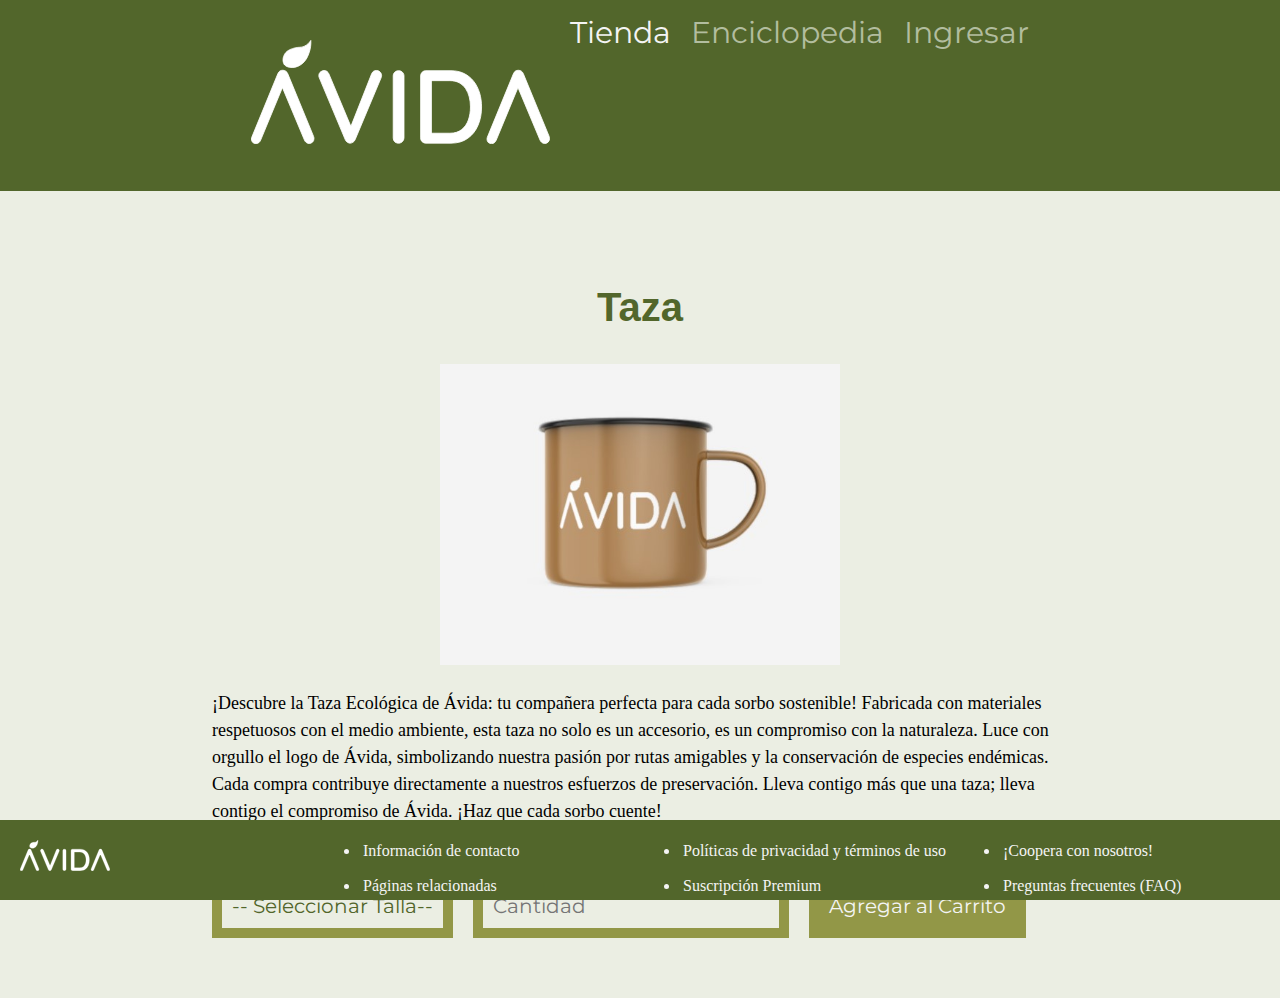
<file: Carrito-compra.html>
<!DOCTYPE html>
<html lang="en">
  <head>
    <meta charset="UTF-8" />
    <meta name="viewport" content="width=device-width, initial-scale=1.0" />
    <link rel="stylesheet" href="Normalize.css" />
    <link rel="stylesheet" href="stylesheet-tienda.css" />
    <link rel="preconnect" href="https://fonts.googleapis.com" />
    <link rel="preconnect" href="https://fonts.gstatic.com" crossorigin />
    <link
      href="https://fonts.googleapis.com/css2?family=Montserrat:wght@300;400;500;600;700&display=swap"
      rel="stylesheet"
    />

    <title>Producto</title>
  </head>
  <body>
    <!-- HEADER -->
    <header>
      <nav class="navegacion">
        <a href="Index.html">
          <img
            src="Fotos y videos/logo.svg"
            alt="logotipo"
            class="header__logo"
          />
        </a>
        <a href="#" class="navegacion__enlace navegacion__enlace--activo"
          >Tienda</a
        >
        <a href="#" class="navegacion__enlace">Enciclopedia</a>
        <a href="#" class="navegacion__enlace">Ingresar</a>
      </nav>
    </header>

    <!-- MAIN -->
    <main>
      <div class="contenedor-principal">
        <h1 class="contenedor__texto">Taza</h1>
        <div class="contenedor__imagen-texto-botones">
          <div class="contenedor__taza">
            <img
              src="Mockups/Screenshot_9.jpg"
              alt="Imagen del producto"
              class="taza__imagen"
            />
          </div>
          <div class="taza__contenido">
            <p>
              ¡Descubre la Taza Ecológica de Ávida: tu compañera perfecta para
              cada sorbo sostenible! Fabricada con materiales respetuosos con el
              medio ambiente, esta taza no solo es un accesorio, es un
              compromiso con la naturaleza. Luce con orgullo el logo de Ávida,
              simbolizando nuestra pasión por rutas amigables y la conservación
              de especies endémicas. Cada compra contribuye directamente a
              nuestros esfuerzos de preservación. Lleva contigo más que una
              taza; lleva contigo el compromiso de Ávida. ¡Haz que cada sorbo
              cuente!
            </p>
          </div>
        </div>
        <form class="formulario">
          <select class="formulario__campo">
            <option disabled selected>-- Seleccionar Talla--</option>
            <option>XS</option>
            <option>S</option>
            <option>M</option>
            <option>L</option>
            <option>XL</option>
          </select>
          <input
            type="number"
            placeholder="Cantidad"
            min="1"
            class="formulario__campo"
          />
          <input
            type="submit"
            value="Agregar al Carrito"
            class="formulario__submit"
          />
        </form>
      </div>
    </main>

    <!-- FOOTER -->
    <footer class="mi-footer">
      <div class="footer-columna">
        <img
          src="Fotos y videos/logo.svg"
          alt="Descripción del SVG"
          class="avida-logo"
        />
      </div>
      <div class="footer-columna">
        <ul>
          <li>Información de contacto</li>
          <li>Páginas relacionadas</li>
        </ul>
      </div>
      <div class="footer-columna">
        <ul>
          <li>Políticas de privacidad y términos de uso</li>
          <li>Suscripción Premium</li>
        </ul>
      </div>
      <div class="footer-columna">
        <ul>
          <li>¡Coopera con nosotros!</li>
          <li>Preguntas frecuentes (FAQ)</li>
        </ul>
      </div>
    </footer>
  </body>
</html>
</file>
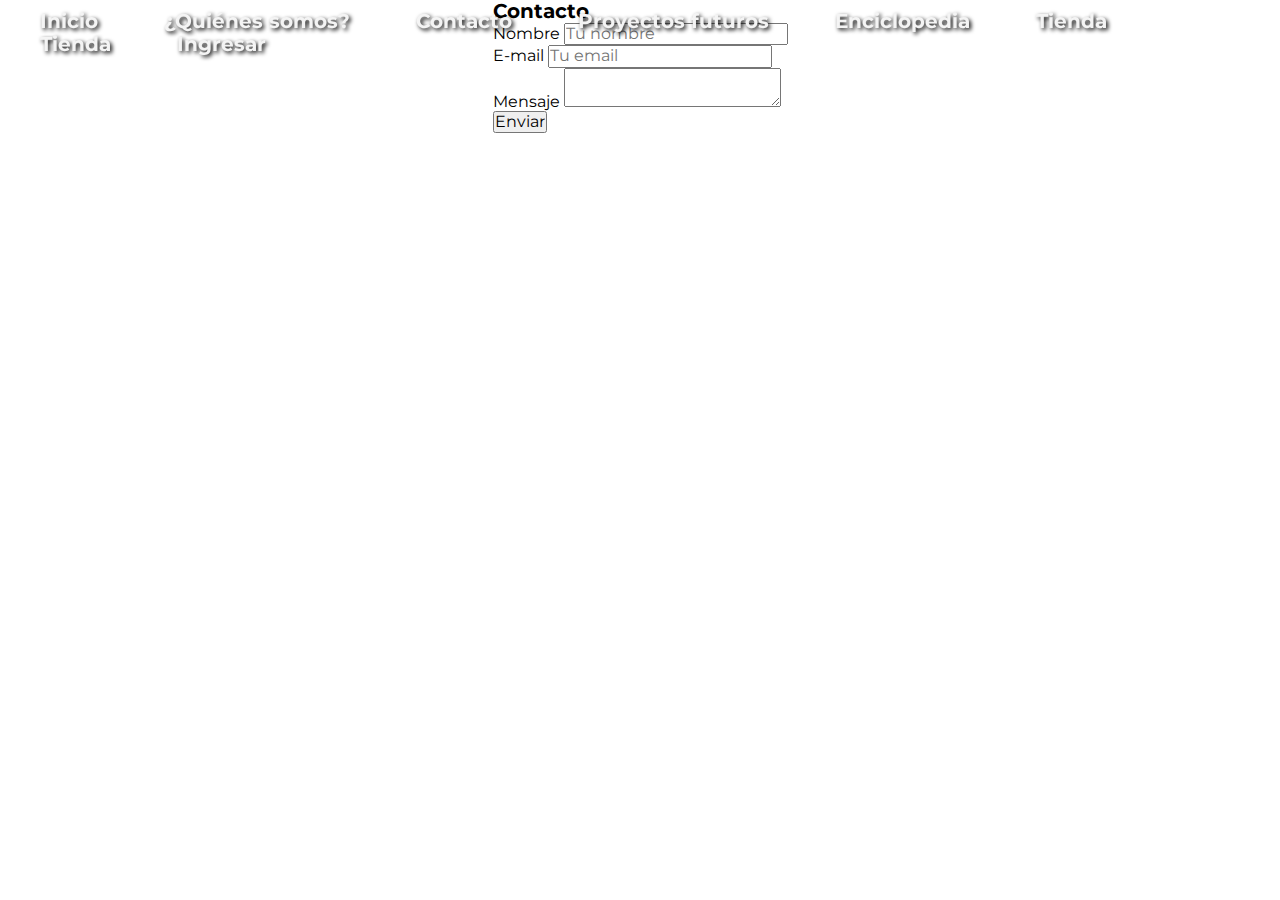
<file: Contacto.html>
<!DOCTYPE html>
<html lang="en">
  <head>
    <meta charset="UTF-8" />
    <meta name="viewport" content="width=device-width, initial-scale=1.0" />
    <link rel="stylesheet" type="text/css" href="Style.css" />
    <link
      rel="shortcut icon"
      href="Fotos y videos/logo.svg"
      type="image/x-icon"
    />
    <link rel="stylesheet" href="Normalize.css" />
    <script src="Script.js"></script>
    <link rel="preconnect" href="https://fonts.googleapis.com" />
    <link rel="preconnect" href="https://fonts.gstatic.com" crossorigin />
    <link
      href="https://fonts.googleapis.com/css2?family=Montserrat:wght@300;400;500;600;700&display=swap"
      rel="stylesheet"
    />
    <link rel="preconnect" href="https://fonts.googleapis.com" />
    <link rel="preconnect" href="https://fonts.gstatic.com" crossorigin />
    <link
      href="https://fonts.googleapis.com/css2?family=Montserrat:wght@300;400;500;600;700&family=Quicksand:wght@300;400;500;600;700&display=swap"
      rel="stylesheet"
    />
    <title>ÁVIDA</title>
  </head>
  <body>
    <header>
      <nav>
        <div class="contenedor-nav">
          <ul>
            <li><a href="">Inicio</a></li>
            <li><a href="">¿Quiénes somos?</a></li>
            <li><a href="">Contacto</a></li>
            <li><a href="">Proyectos futuros</a></li>
            <li><a href="">Enciclopedia</a></li>
            <li><a href="">Tienda</a></li>
          </ul>
          <ul>
            <li><a href="">Tienda</a></li>
            <li><a href="">Ingresar</a></li>
          </ul>
        </div>
      </nav>
    </header>

    <main class="contenedor">
      <h3 class="centrar-texto">Contacto</h3>
      <div class="contacto-bg"></div>

      <form class="formulario">
        <div class="campo">
          <label class="campo__label" for="nombre">Nombre</label>
          <input type="text" placeholder="Tu nombre" id="nombre" />
        </div>
        <div class="campo">
          <label class="campo__label" for="email">E-mail</label>
          <input type="email" placeholder="Tu email" id="email" />
        </div>
        <div class="campo">
          <label class="campo__label" for="mensaje">Mensaje</label>
          <textarea
            class="campo__field campo__field--textarea"
            id="mensaje"
          ></textarea>
        </div>
        <div class="campo">
          <input type="submit" value="Enviar" class="boton boton--primario" />
        </div>
      </form>
    </main>
    <footer class="mi-footer">
      <div class="footer-columna">
        <img
          src="Fotos y videos/logo.svg"
          alt="Descripción del SVG"
          class="avida-logo"
        />
      </div>
      <div class="footer-columna">
        <ul>
          <li>Información de contacto</li>
          <li>Páginas relacionadas</li>
        </ul>
      </div>
      <div class="footer-columna">
        <ul>
          <li>Políticas de privacidad y términos de uso</li>
          <li>Suscripción Premium</li>
        </ul>
      </div>
      <div class="footer-columna">
        <ul>
          <li>¡Coopera con nosotros!</li>
          <li>Preguntas frecuentes (FAQ)</li>
        </ul>
      </div>
    </footer>
  </body>
</html>
</file>
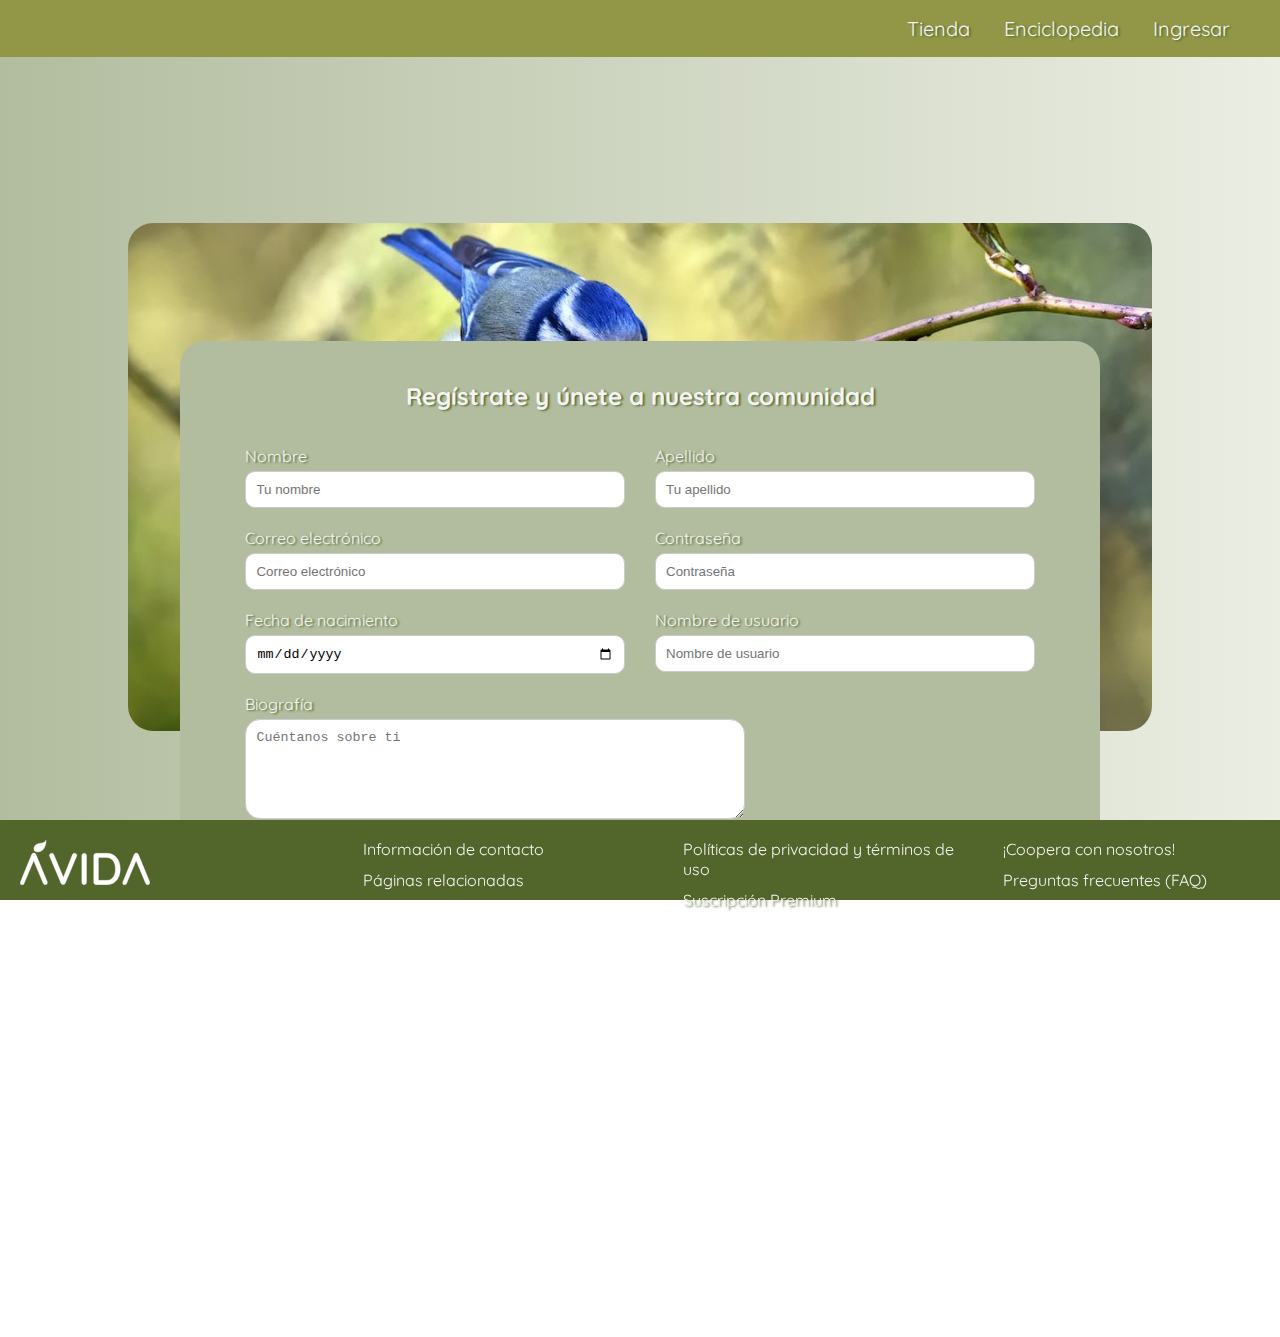
<file: Registro.html>
<!DOCTYPE html>
<html lang="es">
  <head>
    <meta charset="UTF-8" />
    <link rel="preconnect" href="https://fonts.googleapis.com" />
    <link rel="preconnect" href="https://fonts.gstatic.com" crossorigin />
    <link
      href="https://fonts.googleapis.com/css2?family=Montserrat:wght@300;400;500;600;700&display=swap"
      rel="stylesheet"
    />
    <link rel="preconnect" href="https://fonts.googleapis.com" />
    <link rel="preconnect" href="https://fonts.gstatic.com" crossorigin />
    <link
      href="https://fonts.googleapis.com/css2?family=Montserrat:wght@300;400;500;600;700&family=Quicksand:wght@300;400;500;600;700&display=swap"
      rel="stylesheet"
    />
    <title>Formulario de Registro</title>
    <link rel="stylesheet" href="style-registro.css" />
    <script src="script-registro.js"></script>
  </head>
  <body>
    <header>
      <nav>
        <div class="contenedor-nav">
          <!-- Se agregó un contenedor para el logo con la clase 'logo-avida' -->
          <div class="logo-avida">
            <a href="Fotos y videos/logo.svg" class="logo"></a>
          </div>
          <div class="lista-nav">
            <ul>
              <li><a href="#">Tienda</a></li>
              <li><a href="#">Enciclopedia</a></li>
              <li><a href="#">Ingresar</a></li>
            </ul>
          </div>
        </div>
      </nav>
    </header>

    <section class="container-principal formulario-container">
      <div class="container-imagen">
        <!-- Cambiado el atributo 'class' a 'imagen-contacto' para que coincida con el estilo CSS -->
        <img
          src="Fotos y videos/pajaro-azul.jpg"
          class="imagen-contacto"
          alt="Imagen de contacto"
        />
      </div>
      <div class="container-formulario">
        <form
          action="registrar.php"
          method="post"
          enctype="multipart/form-data"
          class="formulario"
        >
          <!--           <h1>Regístrate y participa en nuestra comunidad</h1> -->
          <div class="texto">
            <h2>Regístrate y únete a nuestra comunidad</h2>
          </div>
          <div class="row">
            <div class="col-md-6">
              <label for="nombre" class="label-inline">Nombre</label>
              <input type="text" name="nombre" placeholder="Tu nombre" />
            </div>
            <div class="col-md-6">
              <label for="apellido" class="label-inline">Apellido</label>
              <input type="text" name="apellido" placeholder="Tu apellido" />
            </div>
          </div>
          <div class="row">
            <div class="col-md-6">
              <label for="email" class="label-inline">Correo electrónico</label>
              <input
                type="email"
                name="correo"
                placeholder="Correo electrónico"
              />
            </div>
            <div class="col-md-6">
              <label for="password" class="label-inline">Contraseña</label>
              <input
                type="password"
                name="contraseña"
                placeholder="Contraseña"
              />
            </div>
          </div>
          <div class="row">
            <div class="col-md-6">
              <label for="fecha_nacimiento" class="label-inline"
                >Fecha de nacimiento</label
              >
              <input
                type="date"
                name="fecha_nacimiento"
                placeholder="Fecha de nacimiento"
              />
            </div>
            <div class="col-md-6">
              <label for="nombre_usuario" class="label-inline"
                >Nombre de usuario</label
              >
              <input
                type="text"
                name="nombre_usuario"
                placeholder="Nombre de usuario"
              />
            </div>
          </div>
          <div class="row">
            <div class="col-md-12">
              <label for="biografia" class="label-inline">Biografía</label>
              <div class="textarea-container">
                <textarea
                  name="biografia"
                  placeholder="Cuéntanos sobre ti"
                ></textarea>
              </div>
            </div>
          </div>
          <div class="boton">
            <input type="submit" value="Registrarse" />
          </div>
        </form>
      </div>
    </section>
    <div class="espacio-footer"></div>
    <footer class="mi-footer">
      <!-- Cambiado el nombre de la clase a 'footer-columna' para que coincida con el estilo CSS -->
      <div class="footer-columna">
        <img
          src="Fotos y videos/logo.svg"
          alt="Descripción del SVG"
          class="avida-logo"
        />
      </div>
      <div class="footer-columna">
        <ul>
          <li>Información de contacto</li>
          <li>Páginas relacionadas</li>
        </ul>
      </div>
      <div class="footer-columna">
        <ul>
          <li>Políticas de privacidad y términos de uso</li>
          <li>Suscripción Premium</li>
        </ul>
      </div>
      <div class="footer-columna">
        <ul>
          <li>¡Coopera con nosotros!</li>
          <li>Preguntas frecuentes (FAQ)</li>
        </ul>
      </div>
    </footer>
  </body>
</html>
</file>
<file: stylesheet-tienda.css>
:root {
  --color-verde-oscuro: #52662b;
  --color-verde-musgo: #929747;
  --color-verde-transparencia-1: #8d9f6f;
  --color-verde-transparencia-2: #b2bd9f;
  --color-verde-transparencia-3: #ebeee3;
  --color-gris: #f4f4f4;
  --color-cafe: #9e662a;
  --font-montserrat: "Montserrat", sans-serif;
  --font-quicksand: "Quicksand", sans-serif;
}

html {
  box-sizing: border-box;
  font-size: 62.5%;
}

*,
*:before,
*:after {
  box-sizing: inherit;
}

/** Globales **/
body {
  background-color: var(--color-verde-transparencia-3);
  font-size: 1.6rem;
  line-height: 1.5;
}
p {
  font-size: 1.8rem;
  font-family: var(--font-montserrat) var(--color-cafe);
}

a {
  text-decoration: none;
}
img {
  width: 100%;
}
.contenedor {
  max-width: 120rem;
  margin: 0 auto;
}
h1,
h2,
h3 {
  text-align: center;
  color: var(--color-gris);
  font-family: var(--font-quicksand);
}
h1 {
  font-size: 4rem;
  color: #52662b;
}
h2 {
  font-size: 3.2rem;
}
h3 {
  font-size: 2.4rem;
}

/** Header **/
.header {
  display: flex;
  justify-content: center;
}
.header__logo {
  margin: 3rem 0;
}
/** Footer **/
footer {
  background-color: var(--color-verde-oscuro);
  position: fixed;
  width: 100%;
  height: 80px;
  bottom: 0;
  display: grid;
  grid-template-columns: 1fr 1fr 1fr 1fr;
}

footer a {
  color: var(--color-gris);
}

footer li {
  color: var(--color-gris);
  text-decoration: none;
  padding: 3px;
  margin-top: 5px;
}

.mi-footer {
  background-color: var(--color-verde-oscuro);
  position: fixed;
  width: 100%;
  height: 80px;
  bottom: 0;
  display: grid;
  grid-template-columns: 1fr 1fr 1fr 1fr;
}

.mi-footer:hover {
  opacity: 1;
}

.avida-logo {
  width: 130px;
  height: auto;
  padding: 20px;
}
/** Navegacion **/
.navegacion {
  background-color: var(--color-verde-oscuro);
  padding: 1rem 0;
  display: flex;
  justify-content: center;
  gap: 2rem;
}
.navegacion__enlace {
  font-family: var(--font-montserrat);
  color: var(--color-verde-transparencia-2);
  font-size: 3rem;
}
.navegacion__enlace--activo,
.navegacion__enlace:hover {
  color: var(--color-gris);
}

/** Grid **/
.grid {
  display: grid;
  grid-template-columns: repeat(2, 1fr);
  gap: 2rem;
}
@media (min-width: 768px) {
  .grid {
    grid-template-columns: repeat(3, 1fr);
  }
}

/** Productos **/
.producto {
  background-color: var(--color-verde-transparencia-2);
  padding: 1rem;
}

.producto__nombre {
  font-size: 4rem;
  color: #f4f4f4;
  text-shadow: black 0.1em 0.1em 0.2em;
}

.producto__precio {
  font-size: 2.8rem;
  color: var(--color-verde-oscuro);
}
.producto__nombre,
.producto__precio {
  font-family: var(--font-montserrat);
  margin: 1rem 0;
  text-align: center;
  line-height: 1.2;
}

/** Graficos **/
.grafico {
  min-height: 30rem;
  background-repeat: no-repeat;
  background-size: cover;
  grid-column: 1 / 3;
}
.grafico--camisas {
  grid-row: 2 / 3;
  background-image: url(Fotos\ y\ videos/blue-bird.jpg);
}
.grafico--node {
  background-image: url(Fotos\ y\ videos/naranjo.jpg);
  grid-row: 8 / 9;
}

@media (min-width: 768px) {
  .grafico--node {
    grid-row: 5 / 6;
    grid-column: 2 / 4;
  }
}

/** Bloques **/
.bloques {
  display: grid;
  grid-template-columns: repeat(2, 1fr);
  gap: 2rem;
}
@media (min-width: 768px) {
  .bloques {
    grid-template-columns: repeat(4, 1fr);
  }
}

.bloque {
  text-align: center;
}

.bloque__titulo {
  margin: 0;
}

/** Pagina del Producto **/

.contenedor-principal {
  width: 70%;
  padding: 20px;
  margin: 40px auto; /* Agregado para centrar horizontalmente */
}

.contenedor__taza {
  max-width: 60%;
  text-align: center;
  margin: 0 auto;
}

.contenedor__taza p {
  font-family: var(--font-montserrat);
  color: #52662b;
}

.contenedor__imagen-texto {
  display: grid;
  grid-template-columns: 1fr 1fr;
  gap: 0;
}

form {
  margin-top: 50px;
}
main img {
  max-width: 400px;
}

@media (min-width: 768px) {
  .camisa {
    display: grid;
    grid-template-columns: repeat(2, 1fr);
    column-gap: 2rem;
  }
}
.formulario {
  display: grid;
  grid-template-columns: repeat(4, 1fr);
  gap: 2rem;
}
.formulario__campo {
  border: 1rem solid var(--color-verde-musgo);
  background-color: transparent;
  color: var(--color-verde-oscuro);
  font-size: 2rem;
  font-family: var(--font-montserrat);
  padding: 1rem;
  appearance: none;
}
.formulario__submit {
  background-color: var(--color-verde-musgo);
  border: none;
  font-size: 2rem;
  font-family: var(--font-montserrat);
  padding: 2rem;
  color: var(--color-gris);
}
.formulario__submit:hover {
  cursor: pointer;
  background-color: var(--color-verde-transparencia-1);
}
</file>
<file: Style.css>
:root {
  --color-verde-oscuro: #52662b;
  --color-verde-musgo: #929747;
  --color-verde-transparencia-1: #8d9f6f;
  --color-verde-transparencia-2: #b2bd9f;
  --color-verde-transparencia-3: #ebeee3;
  --color-gris: #f4f4f4;
  --color-cafe: #9e662a;
  --font-montserrat: "Montserrat", sans-serif;
  --font-quicksand: "Quicksand", sans-serif; /* Asegúrate de definir la fuente aquí */
}

body,
html {
  margin: 0;
  padding: 0;
  overflow-x: hidden;
  font-family: var(--font-montserrat, sans-serif);
  min-height: 100%;
}

body {
  margin: 0;
  padding: 0;
}

section {
  height: 100vh;
  display: flex;
  align-items: center;
  justify-content: center;
  font-size: 24px;
  background-color: #f0f0f0;
  scroll-snap-align: start;
}

html {
  scroll-behavior: smooth;
}

* {
  margin: 0;
  padding: 0;
  box-sizing: border-box; /* Asegúrate de que el tamaño total incluya el relleno y el borde */
}

h1 {
  font-size: 35px;
  font-family: var(--font-quicksand);
}

h2 {
  font-size: 25px;
  font-family: var(--font-quicksand);
}

h3 {
  font-size: 20px;
  font-family: var(--font-montserrat);
}

h4 {
  font-size: 15px;
  font-family: var(--font-montserrat);
}

p {
  font-size: 15px;
  font-family: var(--font-montserrat);
}

nav {
  margin: 10px 10px;
  color: var(--color-blanco);
  font-size: 20px;
  font-weight: bold;
  position: fixed;
  width: 100%;
  height: 40px;
  top: 0;
  left: 0;
  background-color: rgba(0, 0, 0, 0);
  z-index: 2;
  display: flex;
  justify-content: space-around;
  align-items: center;
  color: white;
  text-shadow: black 0.1em 0.1em 0.2em;
  flex-wrap: wrap;
}

main {
  margin-top: 0;
  z-index: 0;
}

a {
  padding: 0;
  text-decoration: none;
  color: var(--color-gris);
}

a:hover {
  font-size: 25px;
}

.contenedor-nav {
  width: 100%;
}

nav ul {
  margin: 0;
  padding: 0;
  list-style: none;
}

nav ul li {
  list-style-type: none;
  display: inline;
  padding: 10px;
  margin: 30px 20px;
}

/* Estilo adicional para la segunda lista */
nav ul:last-child {
  margin-left: auto;
}

body {
  display: flex;
  flex-direction: column;
  justify-content: center;
  align-items: center;
}

button {
  background-color: var(--color-verde-musgo);
  color: var(--color-gris);
  font-weight: bold;
  padding: 20px;
  border-style: hidden;
  border-radius: 15px;
  font-size: 20px;
}

button:hover {
  cursor: pointer;
}

.contenedor-principal {
  display: flex;
  flex-direction: column;
  align-items: stretch;
  width: 100%;
  min-height: 100vh;
}

.primera-pantalla {
  padding: 0px;
  position: relative;
  width: 100%;
  height: 100%;
  overflow: hidden;
}

.video-primera-pantalla {
  object-fit: cover;
  z-index: -1;
  transition: transform 0.5s ease;
}

.video1 {
  max-width: 100%;
  width: auto;
  overflow: hidden;
  z-index: -1;
}

.texto-primera-pantalla {
  color: var(--color-gris);
  font-family: system-ui, -apple-system, BlinkMacSystemFont, "Segoe UI", Roboto,
    Oxygen, Ubuntu, Cantarell, "Open Sans", "Helvetica Neue", sans-serif;
  position: absolute;
  top: 65%;
  left: 20%;
  transform: translate(-50%, -50%);
  color: white;
  text-align: center;
  padding: 20px;
  width: 80%;
  max-width: 600px;
  z-index: 2;
}

.segunda-pantalla {
  display: flex;
  flex-direction: column;
  justify-content: center;
  align-items: center;
  max-width: 100%;
  min-height: 100vh;
  background-color: var(--color-gris);
}

.contenedor-verde {
  background-color: var(--color-verde-transparencia-1);
  max-height: 100%;
  width: 100%;
  display: flex;
  align-items: center;
  justify-content: center;
}

.contenedor-segunda-pantalla {
  background-color: var(--color-verde-transparencia-1);
  max-width: 60%;
  display: grid;
  grid-template-columns: 1fr 1fr;
  justify-content: center;
  margin: 30px;
}

.imagen-segunda-pantalla img {
  height: auto;
  width: auto;
}

.texto-segunda-pantalla {
  width: auto;
  margin: auto;
  color: var(--color-gris);
}

.foto-perfil {
  max-width: 80px;
  width: auto;
}

.contenedor-tercera-pantalla {
  max-width: 70%;
  margin: 0 auto;
  padding: 20px;
}

.contenedor-carrusel-pantalla3 {
  width: 60%;
  height: 60%;
  padding: 20px;
  display: grid;
  grid-template-columns: repeat(3, 1fr);
  gap: 30px;
  justify-content: center;
  align-items: center;
  margin: 0 auto;
}

.segunda-columna {
  display: flex;
  align-items: center;
}

.foto-perfil {
  max-width: 80px;
  width: auto;
  border-radius: 50%;
  margin-right: 10px;
}

.perfil-nombre {
  text-align: left;
}

.contenedor-carrusel-pantalla3 > h2 {
  font-size: 20px;
}

.contenedor-carrusel-pantalla3 > h3 {
  font-size: 15px;
}

.fotografia {
  padding: 20px;
  border-style: hidden;
  border-radius: 15px;
  height: auto;
  max-height: 300px;
  border-radius: 30px;
}

.perfil-nombre {
  display: inline-block;
  align-items: center;
  justify-content: center;
  text-align: center;
}

.cuarta-pantalla {
  position: relative;
  width: 100%;
  min-height: 100%;
  overflow: hidden;
}

.video-cuarta-pantalla {
  object-fit: cover;
  z-index: -1;
  transition: transform 0.5s ease;
}

.video4 {
  max-width: 120%;
  width: auto;
  overflow: hidden;
  z-index: -1;
}

.texto-cuarta-pantalla {
  color: var(--color-gris);
  font-family: system-ui, -apple-system, BlinkMacSystemFont, "Segoe UI", Roboto,
    Oxygen, Ubuntu, Cantarell, "Open Sans", "Helvetica Neue", sans-serif;
  position: absolute;
  top: 65%;
  left: 20%;
  transform: translate(-50%, -50%);
  color: white;
  text-align: center;
  padding: 20px;
  width: 80%;
  max-width: 600px;
  z-index: 2;
}

.quinta-pantalla {
  margin: 0px;
  padding: 0px;
  position: relative;
  width: 100%;
  height: 100%;
  overflow: hidden;
}

.video-quinta-pantalla {
  object-fit: cover;
  z-index: -1;
  transition: transform 0.5s ease;
}

.video5 {
  max-width: 100%;
  width: auto;
  overflow: hidden;
  z-index: -1;
}

.texto-quinta-pantalla {
  color: var(--color-gris);
  font-family: system-ui, -apple-system, BlinkMacSystemFont, "Segoe UI", Roboto,
    Oxygen, Ubuntu, Cantarell, "Open Sans", "Helvetica Neue", sans-serif;
  position: absolute;
  top: 65%;
  left: 20%;
  transform: translate(-50%, -50%);
  color: white;
  text-align: center;
  padding: 20px;
  width: 80%;
  max-width: 600px;
  z-index: 2;
}

footer {
  background-color: var(--color-verde-oscuro);
  position: fixed;
  width: 100%;
  height: 80px;
  bottom: 0;
  display: grid;
  grid-template-columns: 1fr 1fr 1fr 1fr;
}

footer a {
  color: var(--color-gris);
}

footer li {
  color: var(--color-gris);
  text-decoration: none;
  padding: 3px;
  margin-top: 5px;
}

.mi-footer {
  background-color: var(--color-verde-oscuro);
  position: fixed;
  width: 100%;
  height: 80px;
  bottom: 0;
  display: grid;
  grid-template-columns: 1fr 1fr 1fr 1fr;
  opacity: 0;
  transition: opacity 0.3s ease;
}

.mi-footer:hover {
  opacity: 1;
}

.avida-logo {
  width: 130px;
  height: auto;
  padding: 20px;
}

.primera-pantalla,
.segunda-pantalla,
.tercera-pantalla,
.quinta-pantalla {
  width: 100%;
  height: 100vh;
  /*   scroll-snap-align: center;
  scroll-snap-stop: always; */
}

/* FORMULARIO DE CONTACTO */
</file>
<file: style-registro.css>
:root {
  --color-verde-oscuro: #52662b;
  --color-verde-musgo: #929747;
  --color-verde-transparencia-1: #8d9f6f;
  --color-verde-transparencia-2: #b2bd9f;
  --color-verde-transparencia-3: #ebeee3;
  --color-gris: #f4f4f4;
  --color-cafe: #9e662a;
  --font-montserrat: "Montserrat", sans-serif;
  --font-quicksand: "Quicksand", sans-serif; /* Asegúrate de definir la fuente aquí */
}

h1 {
  font-family: var(--font-quicksand);
}

h2,
h3,
p,
a,
li,
label {
  font-family: var(--font-quicksand);
  color: var(--color-gris);
  text-shadow: 2px 1px 2px rgba(82, 102, 43, 0.91);
}

body,
html {
  margin: 0;
  padding: 0;
  overflow-x: hidden;
  font-family: var(--font-montserrat, sans-serif);
  min-height: 100%;
  background: #b2bd9f;
  background: linear-gradient(to right, #b2bd9f, #ebeee3);
}

body {
  margin: 0;
  padding: 0;
}

body {
  font-family: --font-montserrat;
  font-size: 16px;
}

nav {
  padding: auto;
  background-color: var(--color-verde-musgo);
  display: flex;
  justify-content: flex-end; /* Alinea al lado derecho */
  text-align: end;
}

nav ul {
  padding: 0 35px;
  list-style: none; /* Quita la decoración de la lista */
  color: var(--color-gris);
}

nav li {
  display: inline-block; /* Coloca los elementos de la lista en línea */
  margin-left: 20px; /* Ajusta el espacio entre elementos si es necesario */
  margin: 0 15px;
}

li a {
  text-decoration: none;
  color: var(--color-gris);
  font-size: 20px;
}

.texto {
  margin: 0 auto;
  display: flex;
  justify-content: center;
  text-align: center;
  z-index: 2;
  margin-top: 0;
}
.container {
  margin: 50% 50%;
  background-color: var(--color-verde-transparencia-2);
  padding: 30px;
  display: flex;
}

.container-principal {
  width: 100%;
}

.container-imagen {
  position: relative;
  margin-left: auto;
  margin-right: auto;
  display: flex;
  justify-content: center;
}

.row {
  display: flex;
  flex-direction: row; /* Cambia la dirección del contenedor a columna */
  align-items: start; /* Alinea los elementos en el centro horizontalmente */
  padding: 5px;
  margin: 10px;
  gap: 30px;
}

.label-inline {
  display: inline-block;
  margin-bottom: 5px; /* Ajusta el espacio entre el label y el input */
}

.textarea-container {
  width: 100%;
}

.textarea-container textarea {
  width: 100%;
  padding: 10px;
  border: 1px solid #ccc;
  box-sizing: border-box;
  height: 100px;
  width: 500px;
  border-radius: 15px;
}

input {
  width: 100%;
  padding: 10px;
  border: 1px solid #ccc;
  box-sizing: border-box; /* Asegura que el ancho incluya padding y border */
}

input,
textarea {
  width: 100%;
  padding: 10px;
  border: 1px solid #ccc;
  box-sizing: border-box;
  border-radius: 10px; /* Ajusta este valor según lo redondeado que quieras que sea */
}

.container-principal {
  display: flex;
  align-items: center;
  justify-content: center;
  height: 100vh;
}

.container-imagen {
  margin-left: auto;
  margin-right: auto;
  display: flex;
  justify-content: center;
  position: absolute;
  z-index: -1;
}

.container {
  margin: 50% 50%;
  background-color: var(--color-verde-transparencia-2);
  padding: 30px;
  display: flex;
}

body,
html {
  height: 100%; /* Añadido para asegurar que el body y el html ocupen el 100% de la altura */
}

.container-principal {
  min-height: 100vh;
  position: relative;
  padding-bottom: 80px;
}

.formulario-container {
  position: relative;
  top: 40%;
  left: 50%;
  transform: translate(-50%, -50%);
  width: 80%;
  margin-bottom: 300px;
}

/* Ajusta el margen superior según sea necesario */

.container-imagen {
  display: flex;
  justify-content: center;
  position: absolute; /* Cambia a position: relative */
  z-index: -1;
  margin-top: 200px;
}

.row {
  display: flex;
  flex-direction: row; /* Cambia la dirección del contenedor a columna */
  align-items: start; /* Alinea los elementos en el centro horizontalmente */
  padding: 5px;
  margin: 10px;
  gap: 30px;
}

.label-inline {
  display: inline-block;
  margin-bottom: 5px; /* Ajusta el espacio entre el label y el input */
}

.textarea-container {
  width: 100%;
}

.textarea-container textarea {
  width: 100%;
  padding: 10px;
  border: 1px solid #ccc;
  box-sizing: border-box;
  height: 100px;
  width: 500px;
  border-radius: 15px;
}

input,
textarea {
  width: 100%;
  padding: 10px;
  border: 1px solid #ccc;
  box-sizing: border-box;
  border-radius: 10px; /* Ajusta este valor según lo redondeado que quieras que sea */
}

.col-md-6 {
  width: 50%;
}

input {
  width: 100%;
  padding: 10px;
  border: 1px solid #ccc;
}

input[type="submit"] {
  background-color: var(--color-verde-musgo);
  color: #f4f4f4;
  padding: 10px;
  border: 1px solid var(--color-verde-musgo);
  border-radius: 10px;
  cursor: pointer;
}

input[type="submit"]:hover {
  background-color: var(--color-verde-oscuro);
}

.avida-logo {
  width: 130px;
  height: auto;
  padding: 20px;
}

.label-inline {
  display: inline-block;
}

.imagen-contacto {
  width: 100%; /* Puedes ajustar este valor según tu preferencia */
  height: auto; /* Esto mantiene la proporción original de la imagen */
  object-fit: cover;
  filter: rgba(0, 0, 0, 0.5);
  border-radius: 25px;
}

.container-formulario {
  width: 80%; /* Puedes ajustar este valor según tus necesidades */
  padding: 0 50px 50px 50px;
  background-color: var(--color-verde-transparencia-2);
  z-index: 1;
  border-radius: 25px;
  margin-top: 50%;
  height: fit-content;
}

/* Puedes ajustar el margen superior si es necesario */
.formulario {
  margin-top: 20px;
}
.row {
  margin-bottom: 10px;
}

.col-md-6 {
  width: 50%;
}

input {
  width: 100%;
  padding: 10px;
  border: 1px solid #ccc;
}

input[type="submit"] {
  background-color: var(--color-verde-musgo);
  color: #f4f4f4;
  padding: 10px;
  border: 1px solid var(--color-verde-musgo);
  border-radius: 10px;
  cursor: pointer;
}

input[type="submit"]:hover {
  background-color: var(--color-verde-oscuro);
}

footer {
  background-color: var(--color-verde-oscuro);
  position: fixed;
  width: 100%;
  height: 80px;
  bottom: 0;
  display: grid;
  grid-template-columns: 1fr 1fr 1fr 1fr;
  z-index: 2;
}

footer a {
  color: var(--color-gris);
}

footer li {
  color: var(--color-gris);
  text-decoration: none;
  padding: 3px;
  margin-top: 5px;
  list-style: none; /* Quita la decoración de la lista */
}

.avida-logo {
  width: 130px;
  height: auto;
  padding: 20px;
}

.label-inline {
  display: inline-block;
}
.boton {
  width: auto;
}
</file>
